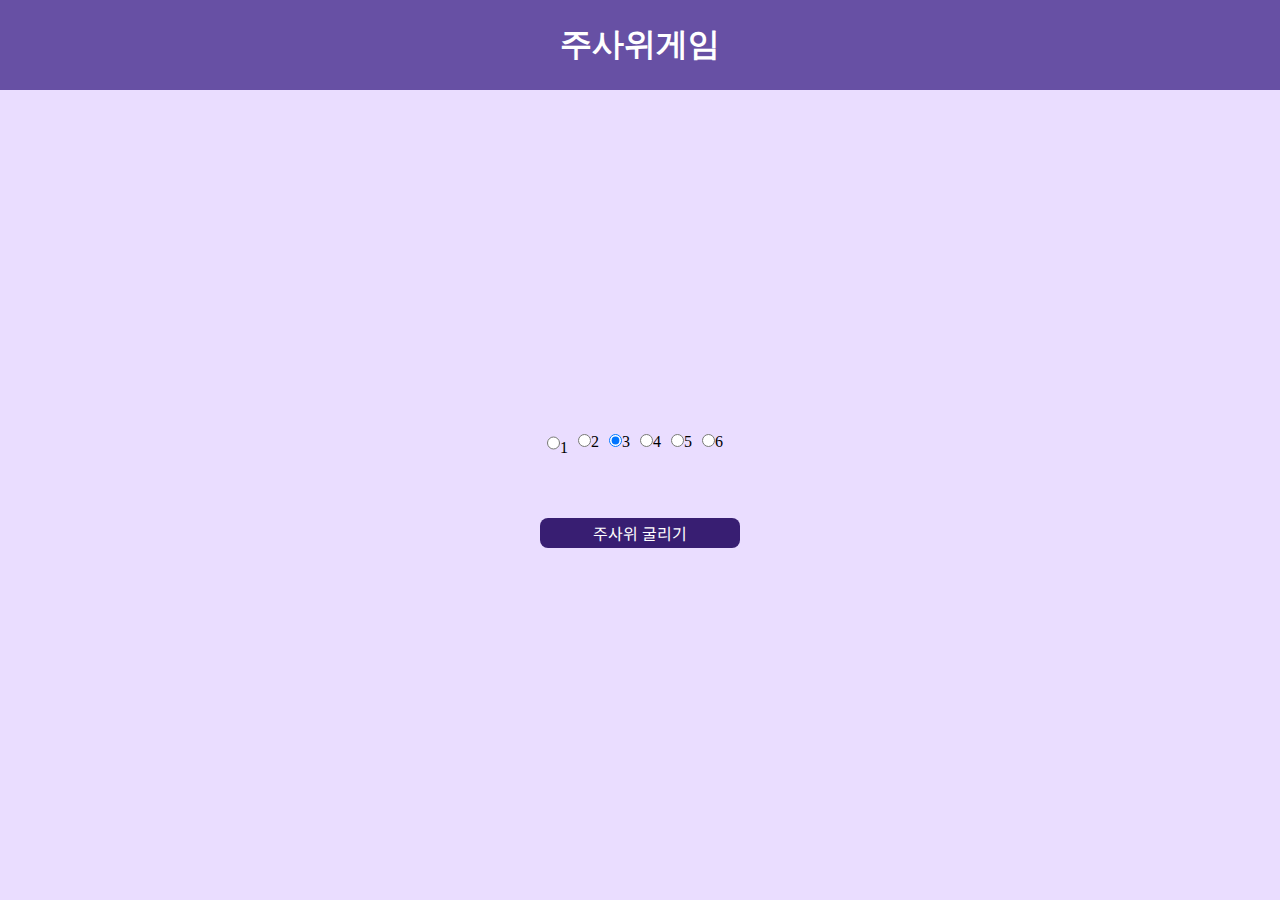
<file: HTML,CSS,JS_integrated/Pjt/Pjt2.DiceGame/index.html>
<!DOCTYPE html>
<html lang="ko">

<head>
    <meta charset="UTF-8">
    <meta name="viewport" content="width=device-width, initial-scale=1.0, user-scalable = no">
    <title>JS PWA</title>
    <!-- 스타일시트 -->
    <link rel="stylesheet" href="tools/main.css">
    <!-- 폰트 -->
    <link rel="preconnect" href="https://fonts.googleapis.com">
    <link rel="preconnect" href="https://fonts.gstatic.com" crossorigin>
    <link rel="preconnect" href="https://fonts.googleapis.com">
    <link rel="preconnect" href="https://fonts.gstatic.com" crossorigin>
    <link href="https://fonts.googleapis.com/css2?family=Noto+Sans+KR:wght@500&display=swap" rel="stylesheet">
    <!-- 내부 자바스크립트 -->
    <!-- 위치1
    <script>
        alert("Hello World!");
        // console.log("Hello World!");
    </script> -->
    <!-- 외부 자바스크립트 -->
    <!-- <script src="tools/index.js"></script> -->
    <script src="tools/dom.js"></script>
</head>

<body>
    <div id="root">
        <header>

            <h1>주사위게임</h1>
        </header>

        <!-- 여기도 가능 
        <script>
            alert("Hello World!");
            // console.log("Hello World!");
        </script> -->

        <main id="content">
            <section id="msg">
                <!-- <div id='DiceResult' class="DiceV">
                <input type='radio'
                    name='DiceNo' 
                    value='1' 
                    onclick='getDice(event)'/>1
                <input type='radio' 
                    name='DiceNo' 
                    value='2' 
                    onclick='getDice(event)'/>2
                <input type='radio' 
                    name='DiceNo' 
                    value='3' 
                    onclick='getDice(event)'/>3
                <input type='radio' 
                    name='DiceNo' 
                    value='4' 
                    onclick='getDice(event)'/>4
                <input type='radio' 
                    name='DiceNo' 
                    value='5' 
                    onclick='getDice(event)'/>5
                <input type='radio' 
                    name='DiceNo' 
                    value='6' 
                    onclick='getDice(event)'/>6
                </div> -->
                <div>
                    <ul>
                        <li>
                            <input type="radio" class ="No1" name="DiceVaule" value=1 >1
                            
                        </li>
                        <li>
                            <input type="radio" class ="No2" name="DiceVaule" value=2 >2
                        </li>
                        <li>
                            <input type="radio" class ="No3" name="DiceVaule" value=3 checked>3
                        </li>
                        <li>
                            <input type="radio" class ="No4" name="DiceVaule" value=4 >4
                        </li>
                        <li>
                            <input type="radio" class ="No5" name="DiceVaule" value=5 >5
                        </li>
                        <li>
                            <input type="radio" class ="No6" name="DiceVaule" value=6 >6
                        </li>
                    
                    </ul>
                </div>

                
            </section>
            <section id="bt">
                <button class="bt1" onclick="show();">주사위 굴리기</button>
                <!-- //<div class ="divmsg"></div> -->
                <!-- <button class="bt1" onclick=";"><span>버튼2</span></button> -->
                <button class="bt2" onclick="reset();">초기화</button>
            </section>
        </main>


    </div>
    <!-- 여기도 가능 
        
        <script>
            alert("Hello World!");
            // console.log("Hello World!");
        </script> 
    -->
</body>

</html>
</file>
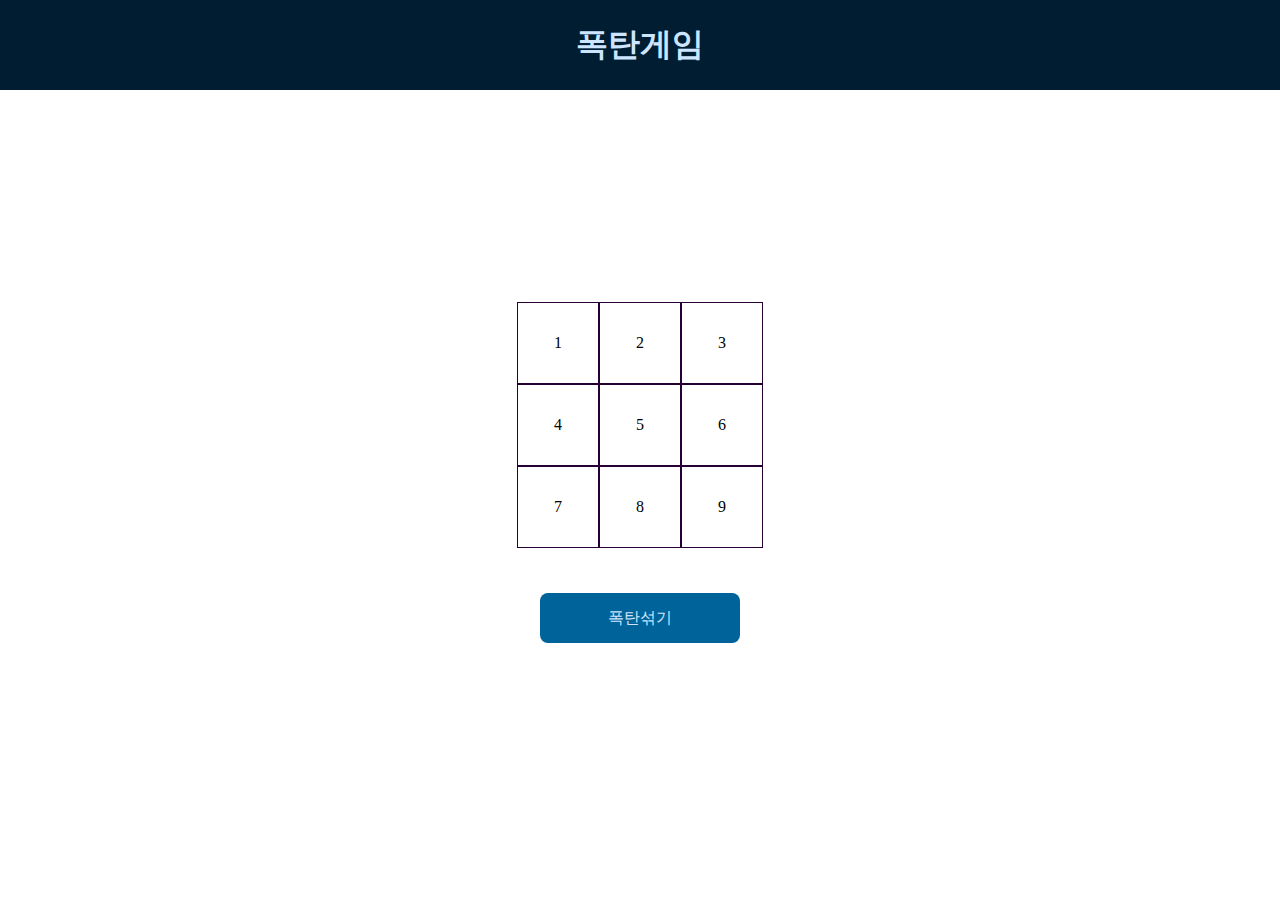
<file: HTML,CSS,JS_integrated/Pjt/Pjt3.BoomGame/index.html>
<!DOCTYPE html>
<html lang="ko">
<head>
  <meta charset="UTF-8">
  <meta name="viewport" content="width=device-width, initial-scale=1.0, user-scalable=no">
  <title>자바스크립트</title> 

  <link rel="stylesheet" href="./styles/index.css">
  <script src="./scripts/index.js"></script>

  
  
</head>
<body>
  <div id="root">
    <header><h1>폭탄게임</h1></header>
    <main id="content">
      <section id="board">
        <div class="boardRow">
          <div class="boardBox" id="box1" onclick="show(1);">1</div>
          <div class="boardBox" id="box2" onclick="show(2);">2</div>
          <div class="boardBox" id="box3" onclick="show(3);">3</div>
        </div>
        <div class="boardRow">
          <div class="boardBox" id="box4" onclick="show(4);">4</div>
          <div class="boardBox" id="box5" onclick="show(5);">5</div>
          <div class="boardBox" id="box6" onclick="show(6);">6</div>
        </div>
        <div class="boardRow">
          <div class="boardBox" id="box7" onclick="show(7);">7</div>
          <div class="boardBox" id="box8" onclick="show(8);">8</div>
          <div class="boardBox" id="box9" onclick="show(9);">9</div>
        </div>       
      </section>
      <section id="bt">
        <button id="bt1" onclick="boxShuffle();">폭탄섞기</button>
      </section>
      <section id="msg">
      </section>
    </main>
  </div>  
</body>
</html>
</file>
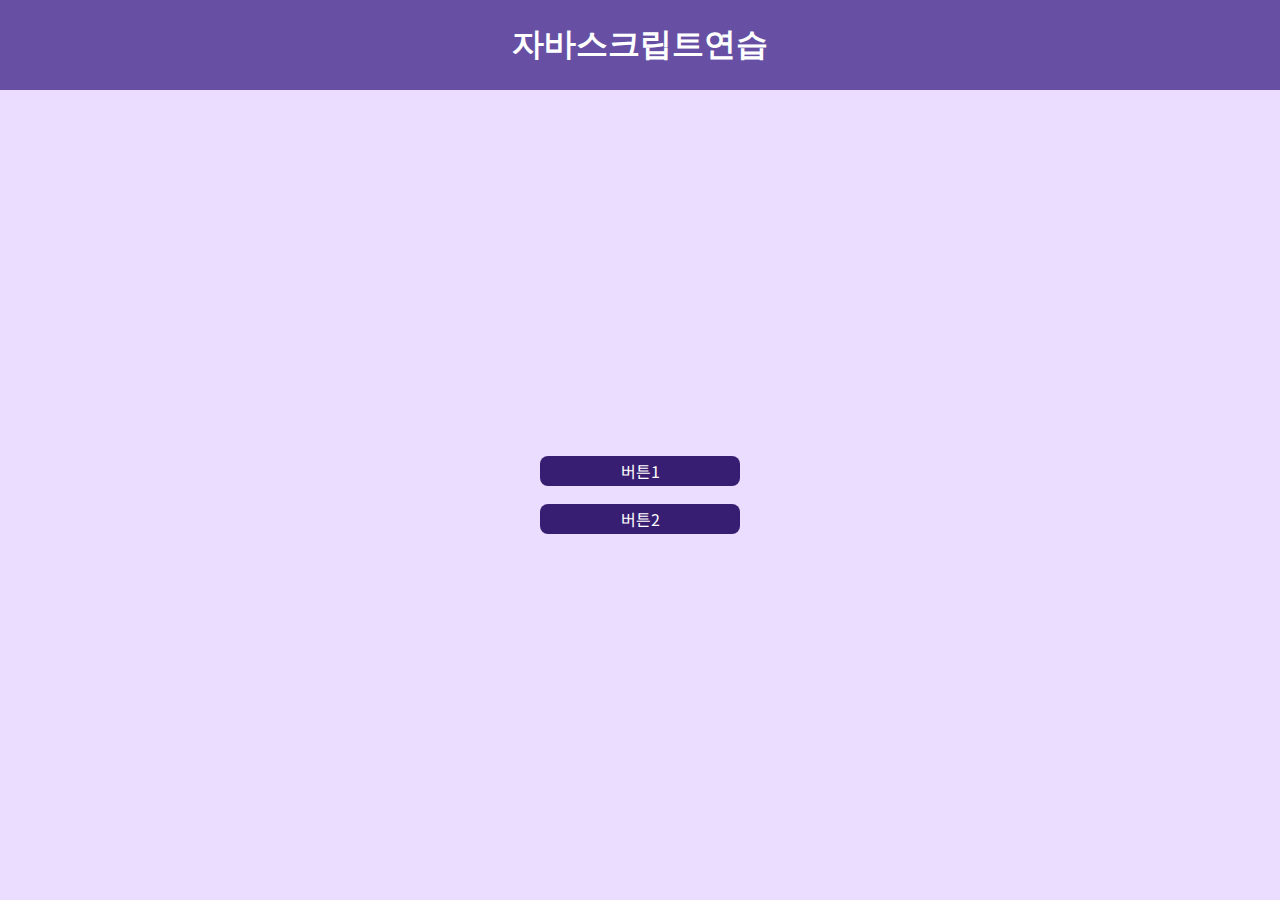
<file: HTML,CSS,JS_integrated/04.JavaPractice/JavaPractice.html>
<!DOCTYPE html>
<html lang="ko">

<head>
    <meta charset="UTF-8">
    <meta name="viewport" content="width=device-width, initial-scale=1.0, user-scalable = no">
    <title>JS PWA</title>
    <!-- 스타일시트 -->
    <link rel="stylesheet" href="tools/main.css">
    <!-- 폰트 -->
    <link rel="preconnect" href="https://fonts.googleapis.com">
    <link rel="preconnect" href="https://fonts.gstatic.com" crossorigin>
    <link rel="preconnect" href="https://fonts.googleapis.com">
    <link rel="preconnect" href="https://fonts.gstatic.com" crossorigin>
    <link href="https://fonts.googleapis.com/css2?family=Noto+Sans+KR:wght@500&display=swap" rel="stylesheet">
    <!-- 내부 자바스크립트 -->
    <!-- 위치1
    <script>
        alert("Hello World!");
        // console.log("Hello World!");
    </script> -->
    <!-- 외부 자바스크립트 -->
    <script src="tools/index.js"></script>
</head>

<body>
    <div id="root">
        <header>

            <h1>자바스크립트연습</h1>
        </header>

        <!-- 여기도 가능 
        <script>
            alert("Hello World!");
            // console.log("Hello World!");
        </script> -->

        <main id="Content">
            <section id="bt">
                <button class="bt1" onclick="funPrint(1);"><span>버튼1</span></button>
                <button class="bt1" onclick="funPrint(2);"><span>버튼2</span></button>


            </section>
        </main>


    </div>
    <!-- 여기도 가능 
        
        <script>
            alert("Hello World!");
            // console.log("Hello World!");
        </script> 
    -->
</body>

</html>
</file>
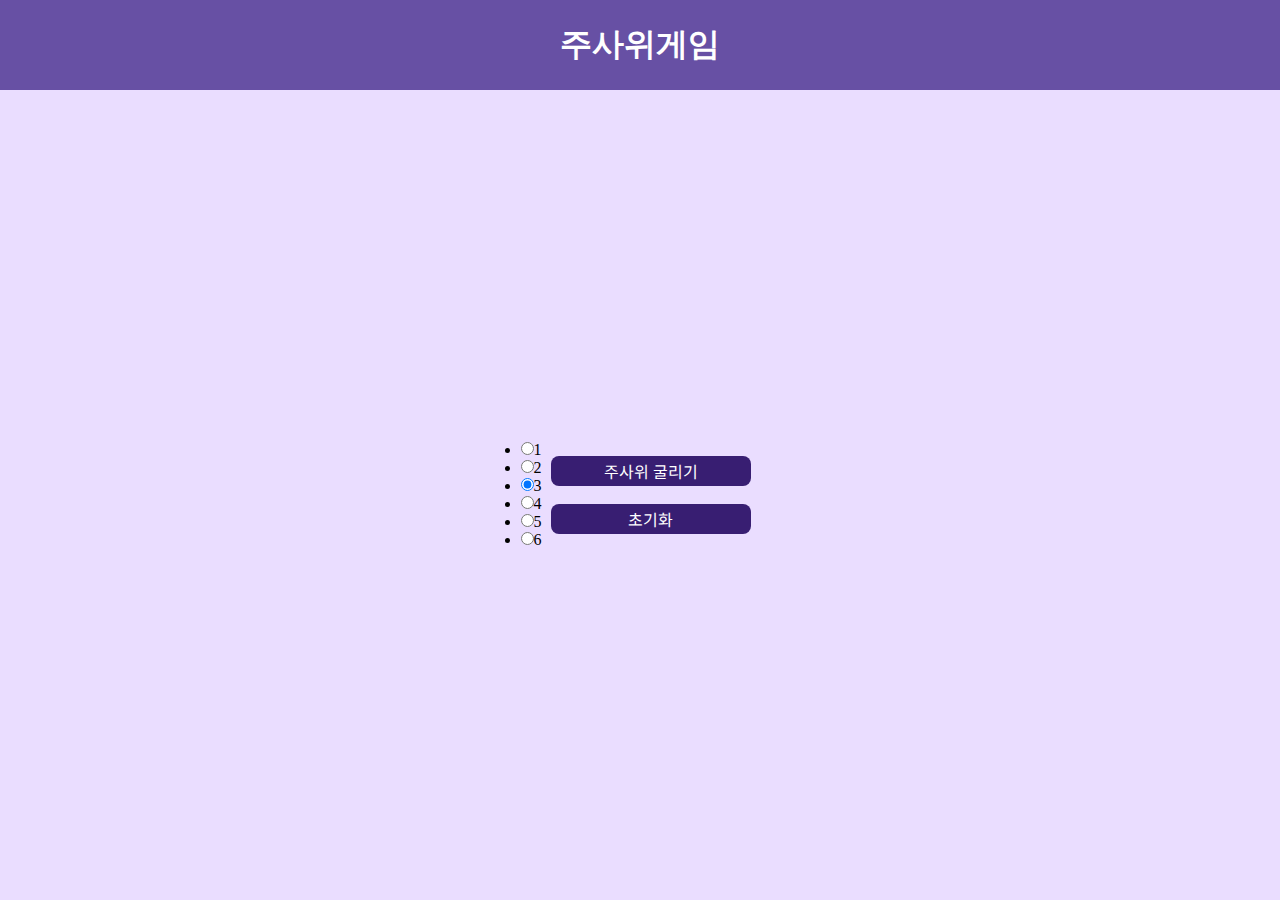
<file: HTML,CSS,JS_integrated/04.JavaPractice/연습장.html>
<!DOCTYPE html>
<html lang="ko">

<head>
    <meta charset="UTF-8">
    <meta name="viewport" content="width=device-width, initial-scale=1.0, user-scalable = no">
    <title>JS PWA</title>
    <!-- 스타일시트 -->
    <link rel="stylesheet" href="tools/main.css">
    <!-- 폰트 -->
    <link rel="preconnect" href="https://fonts.googleapis.com">
    <link rel="preconnect" href="https://fonts.gstatic.com" crossorigin>
    <link rel="preconnect" href="https://fonts.googleapis.com">
    <link rel="preconnect" href="https://fonts.gstatic.com" crossorigin>
    <link href="https://fonts.googleapis.com/css2?family=Noto+Sans+KR:wght@500&display=swap" rel="stylesheet">
    <!-- 내부 자바스크립트 -->
    <!-- 위치1
    <script>
        alert("Hello World!");
        // console.log("Hello World!");
    </script> -->
    <!-- 외부 자바스크립트 -->
    <!-- <script src="tools/index.js"></script> -->
    <script src="연습장.js"></script>
</head>

<body>
    <div id="root">
        <header>

            <h1>주사위게임</h1>
        </header>

        <!-- 여기도 가능 
        <script>
            alert("Hello World!");
            // console.log("Hello World!");
        </script> -->

        <main id="content">
            <section id="msg">
                <!-- <div id='DiceResult' class="DiceV">
                <input type='radio'
                    name='DiceNo' 
                    value='1' 
                    onclick='getDice(event)'/>1
                <input type='radio' 
                    name='DiceNo' 
                    value='2' 
                    onclick='getDice(event)'/>2
                <input type='radio' 
                    name='DiceNo' 
                    value='3' 
                    onclick='getDice(event)'/>3
                <input type='radio' 
                    name='DiceNo' 
                    value='4' 
                    onclick='getDice(event)'/>4
                <input type='radio' 
                    name='DiceNo' 
                    value='5' 
                    onclick='getDice(event)'/>5
                <input type='radio' 
                    name='DiceNo' 
                    value='6' 
                    onclick='getDice(event)'/>6
                </div> -->
                <div>
                    <ul>
                        <li>
                            <input type="radio" class ="No1" name="DiceVaule" value=1 >1
                            
                        </li>
                        <li>
                            <input type="radio" class ="No2" name="DiceVaule" value=2 >2
                        </li>
                        <li>
                            <input type="radio" class ="No3" name="DiceVaule" value=3 checked>3
                        </li>
                        <li>
                            <input type="radio" class ="No4" name="DiceVaule" value=4 >4
                        </li>
                        <li>
                            <input type="radio" class ="No5" name="DiceVaule" value=5 >5
                        </li>
                        <li>
                            <input type="radio" class ="No6" name="DiceVaule" value=6 >6
                        </li>
                    
                    </ul>
                </div>

                
            </section>
            <section id="bt">
                <button class="bt1" onclick="show();">주사위 굴리기</button>
                <!-- //<div class ="divmsg"></div> -->
                <!-- <button class="bt1" onclick=";"><span>버튼2</span></button> -->
                <button class="bt2" onclick="reset();">초기화</button>
            </section>
        </main>


    </div>
    <!-- 여기도 가능 
        
        <script>
            alert("Hello World!");
            // console.log("Hello World!");
        </script> 
    -->
</body>

</html>
</file>
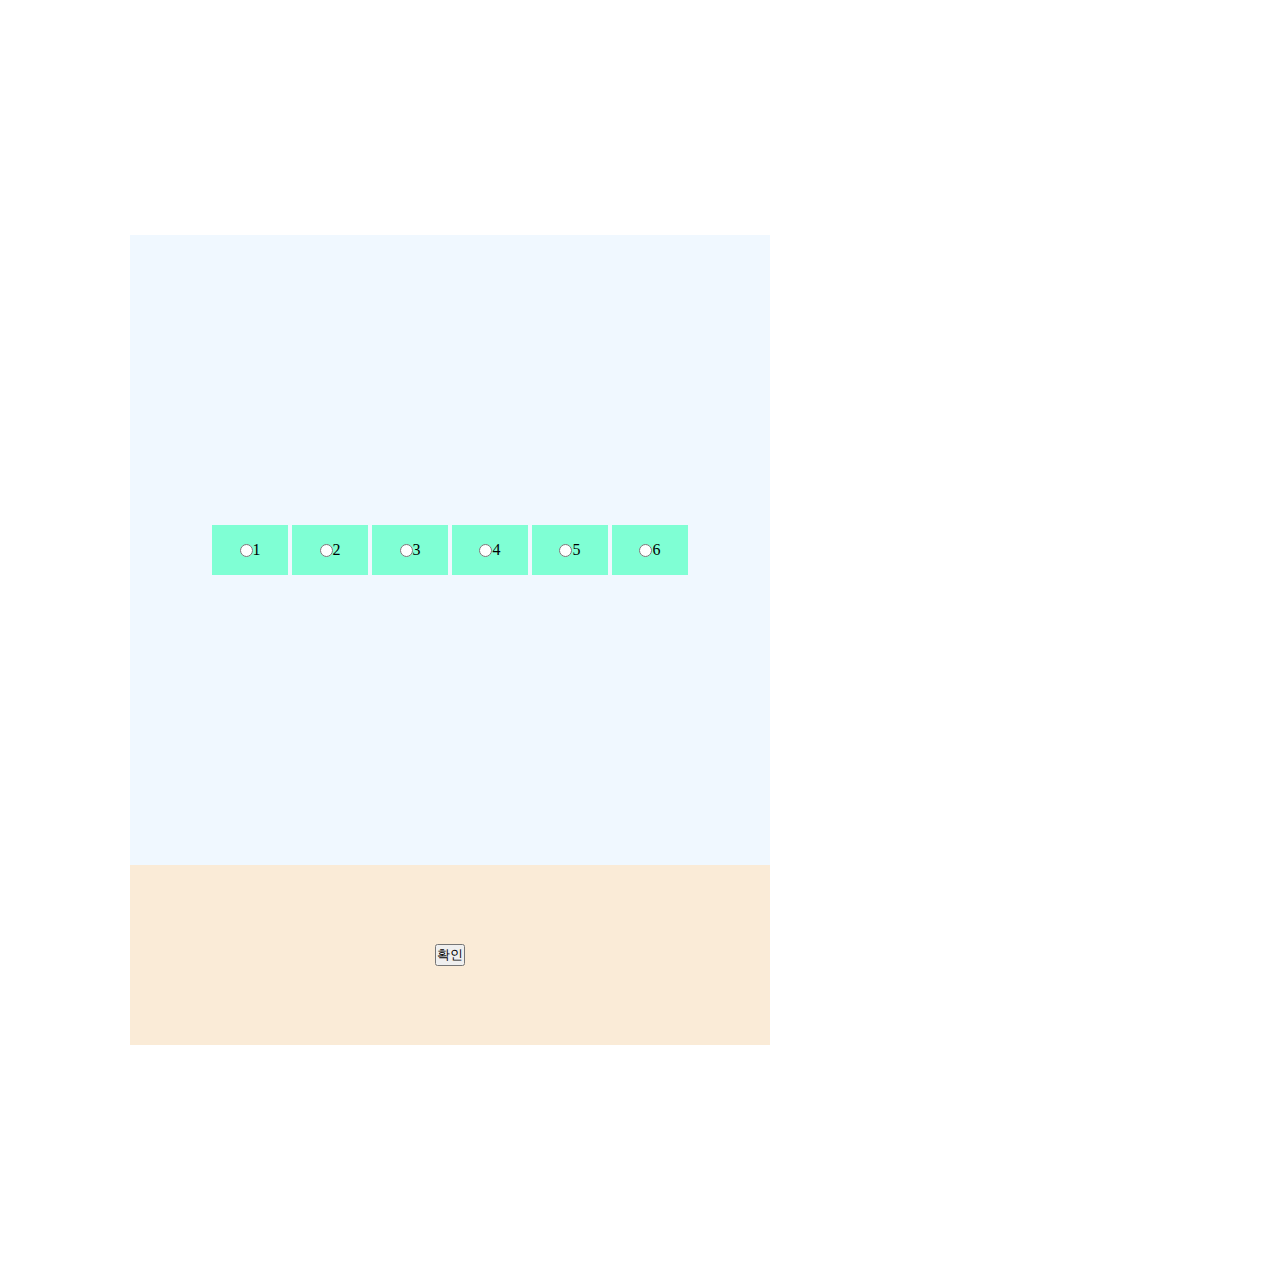
<file: HTML,CSS,JS_integrated/05.layout/layout.html>
<!DOCTYPE html>
<html lang="ko">

<head>
  <meta charset="UTF-8">
  
  <meta name="viewport" content="width=device-width, initial-scale=1.0">
  <title>layout</title>
  <link rel="stylesheet" href="tools/layout.css"></linkrel>
</head>
<body>
  <main id="root">
    <section id = "s1">
      <div class="dc">
        <input type="radio" name="r1" id="idr1" value="1">
        <label for="idr1">1</label>
      </div>
      <div class="dc">
        <input type="radio" name="r1" id="idr2" value="2">
        <label for="idr1">2</label>
      </div>
      <div class="dc">
        <input type="radio" name="r1" id="idr3" value="3">
        <label for="idr3">3</label>
      </div>
      <div class="dc">
        <input type="radio" name="r1" id="idr4" value="4">
        <label for="idr4">4</label>
      </div>
      <div class="dc">
        <input type="radio" name="r1" id="idr5" value="5">
        <label for="idr1">5</label>
      </div>
      <div class="dc">
        <input type="radio" name="r1" id="idr6" value="6">
        <label for="idr6">6</label>
      </div>

    </section>
      
    <section id="s2">
      <button id="bt1">확인</button>
    </section>
  </main>
  
</body>
</html>
</file>
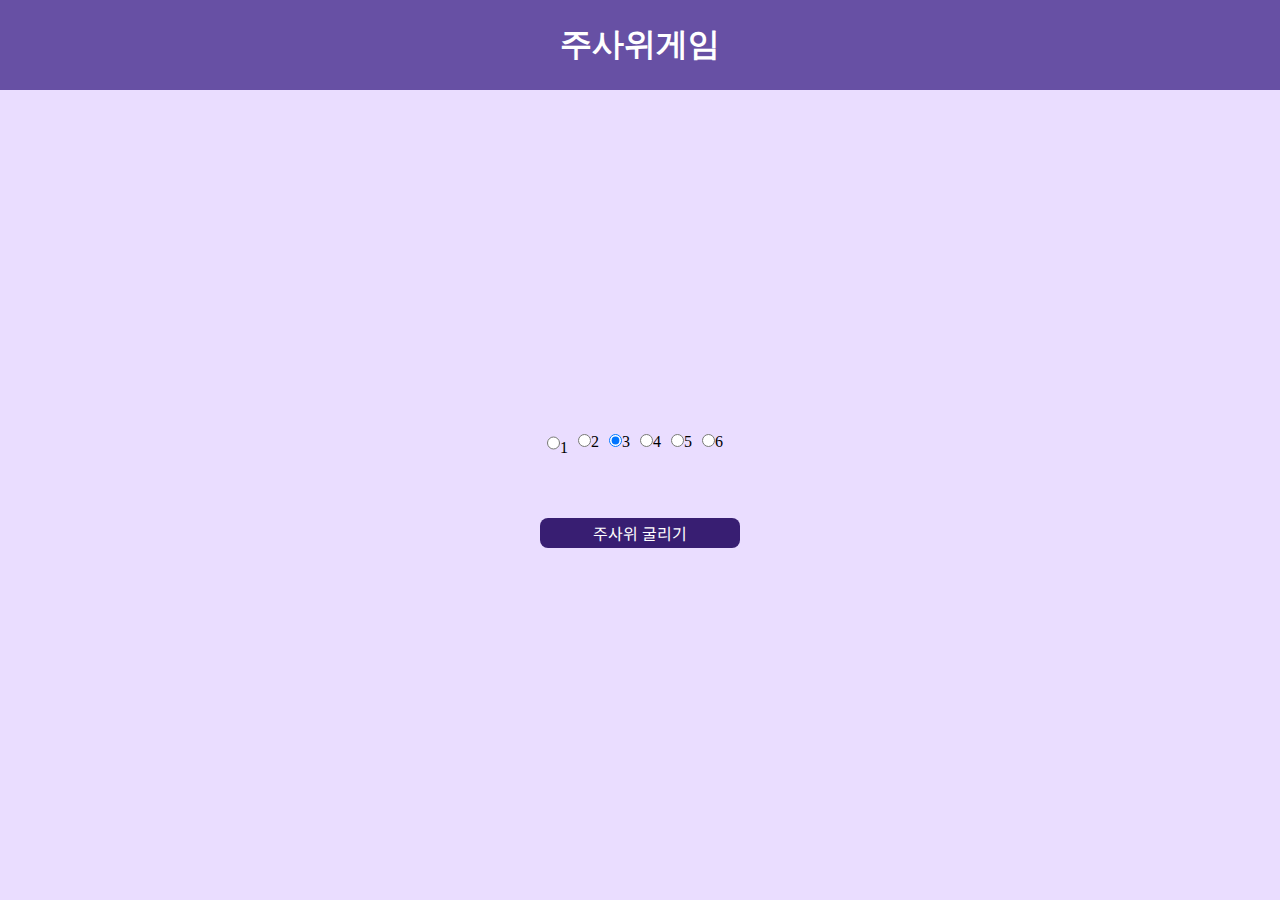
<file: HTML,CSS,JS_integrated/Pjt/Pjt2.DiceGame/JavaPractice.html>
<!DOCTYPE html>
<html lang="ko">

<head>
    <meta charset="UTF-8">
    <meta name="viewport" content="width=device-width, initial-scale=1.0, user-scalable = no">
    <title>JS PWA</title>
    <!-- 스타일시트 -->
    <link rel="stylesheet" href="tools/main.css">
    <!-- 폰트 -->
    <link rel="preconnect" href="https://fonts.googleapis.com">
    <link rel="preconnect" href="https://fonts.gstatic.com" crossorigin>
    <link rel="preconnect" href="https://fonts.googleapis.com">
    <link rel="preconnect" href="https://fonts.gstatic.com" crossorigin>
    <link href="https://fonts.googleapis.com/css2?family=Noto+Sans+KR:wght@500&display=swap" rel="stylesheet">
    <!-- 내부 자바스크립트 -->
    <!-- 위치1
    <script>
        alert("Hello World!");
        // console.log("Hello World!");
    </script> -->
    <!-- 외부 자바스크립트 -->
    <!-- <script src="tools/index.js"></script> -->
    <script src="tools/dom.js"></script>
</head>

<body>
    <div id="root">
        <header>

            <h1>주사위게임</h1>
        </header>

        <!-- 여기도 가능 
        <script>
            alert("Hello World!");
            // console.log("Hello World!");
        </script> -->

        <main id="content">
            <section id="msg">
                <!-- <div id='DiceResult' class="DiceV">
                <input type='radio'
                    name='DiceNo' 
                    value='1' 
                    onclick='getDice(event)'/>1
                <input type='radio' 
                    name='DiceNo' 
                    value='2' 
                    onclick='getDice(event)'/>2
                <input type='radio' 
                    name='DiceNo' 
                    value='3' 
                    onclick='getDice(event)'/>3
                <input type='radio' 
                    name='DiceNo' 
                    value='4' 
                    onclick='getDice(event)'/>4
                <input type='radio' 
                    name='DiceNo' 
                    value='5' 
                    onclick='getDice(event)'/>5
                <input type='radio' 
                    name='DiceNo' 
                    value='6' 
                    onclick='getDice(event)'/>6
                </div> -->
                <div>
                    <ul>
                        <li>
                            <input type="radio" class ="No1" name="DiceVaule" value=1 >1
                            
                        </li>
                        <li>
                            <input type="radio" class ="No2" name="DiceVaule" value=2 >2
                        </li>
                        <li>
                            <input type="radio" class ="No3" name="DiceVaule" value=3 checked>3
                        </li>
                        <li>
                            <input type="radio" class ="No4" name="DiceVaule" value=4 >4
                        </li>
                        <li>
                            <input type="radio" class ="No5" name="DiceVaule" value=5 >5
                        </li>
                        <li>
                            <input type="radio" class ="No6" name="DiceVaule" value=6 >6
                        </li>
                    
                    </ul>
                </div>

                
            </section>
            <section id="bt">
                <button class="bt1" onclick="show();">주사위 굴리기</button>
                <!-- //<div class ="divmsg"></div> -->
                <!-- <button class="bt1" onclick=";"><span>버튼2</span></button> -->
                <button class="bt2" onclick="reset();">초기화</button>
            </section>
        </main>


    </div>
    <!-- 여기도 가능 
        
        <script>
            alert("Hello World!");
            // console.log("Hello World!");
        </script> 
    -->
</body>

</html>
</file>
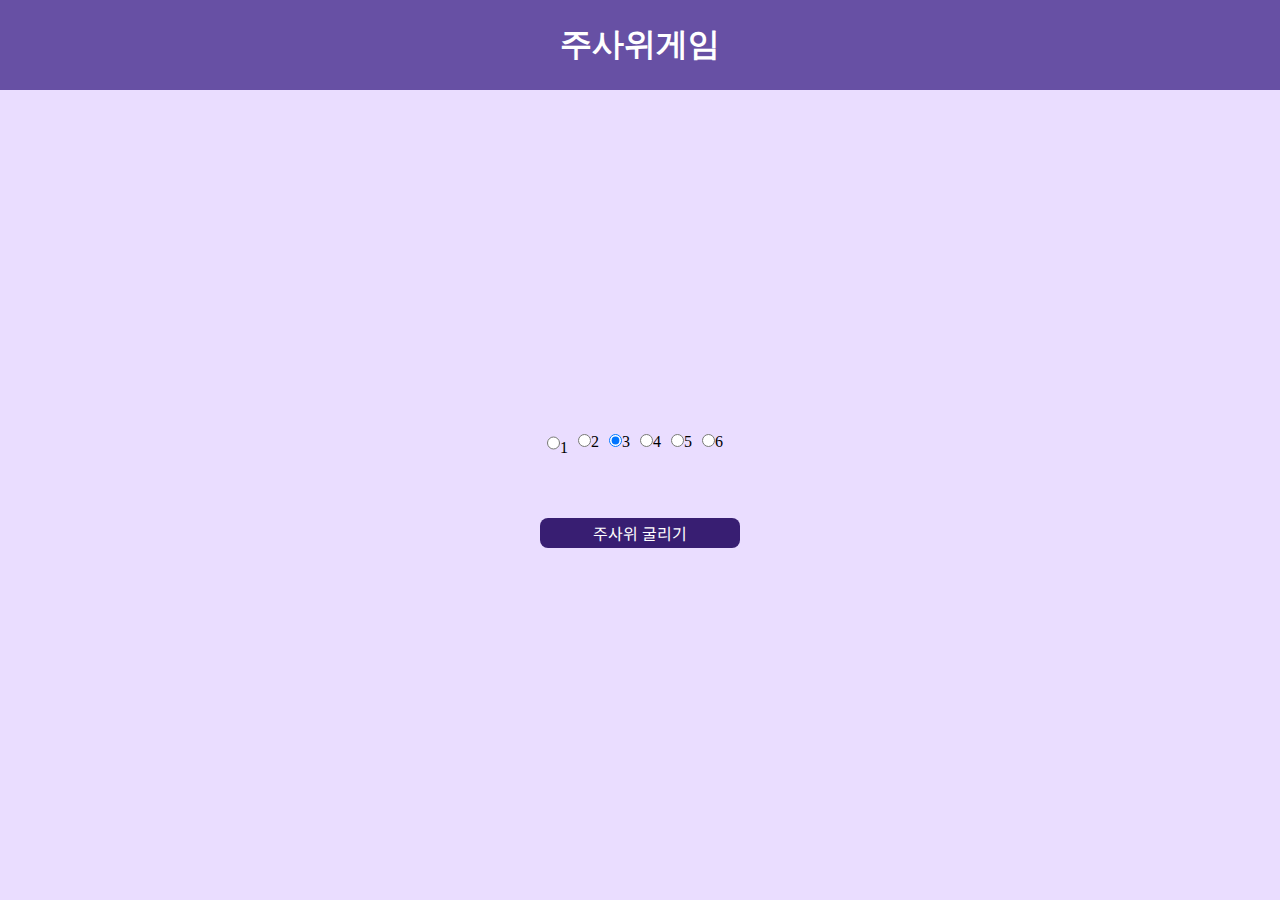
<file: HTML,CSS,JS_integrated/Pjt/Pjt2.DiceGame/연습장.html>
<!DOCTYPE html>
<html lang="ko">

<head>
    <meta charset="UTF-8">
    <meta name="viewport" content="width=device-width, initial-scale=1.0, user-scalable = no">
    <title>JS PWA</title>
    <!-- 스타일시트 -->
    <link rel="stylesheet" href="tools/main.css">
    <!-- 폰트 -->
    <link rel="preconnect" href="https://fonts.googleapis.com">
    <link rel="preconnect" href="https://fonts.gstatic.com" crossorigin>
    <link rel="preconnect" href="https://fonts.googleapis.com">
    <link rel="preconnect" href="https://fonts.gstatic.com" crossorigin>
    <link href="https://fonts.googleapis.com/css2?family=Noto+Sans+KR:wght@500&display=swap" rel="stylesheet">
    <!-- 내부 자바스크립트 -->
    <!-- 위치1
    <script>
        alert("Hello World!");
        // console.log("Hello World!");
    </script> -->
    <!-- 외부 자바스크립트 -->
    <!-- <script src="tools/index.js"></script> -->
    <script src="연습장.js"></script>
</head>

<body>
    <div id="root">
        <header>

            <h1>주사위게임</h1>
        </header>

        <!-- 여기도 가능 
        <script>
            alert("Hello World!");
            // console.log("Hello World!");
        </script> -->

        <main id="content">
            <section id="msg">
                <!-- <div id='DiceResult' class="DiceV">
                <input type='radio'
                    name='DiceNo' 
                    value='1' 
                    onclick='getDice(event)'/>1
                <input type='radio' 
                    name='DiceNo' 
                    value='2' 
                    onclick='getDice(event)'/>2
                <input type='radio' 
                    name='DiceNo' 
                    value='3' 
                    onclick='getDice(event)'/>3
                <input type='radio' 
                    name='DiceNo' 
                    value='4' 
                    onclick='getDice(event)'/>4
                <input type='radio' 
                    name='DiceNo' 
                    value='5' 
                    onclick='getDice(event)'/>5
                <input type='radio' 
                    name='DiceNo' 
                    value='6' 
                    onclick='getDice(event)'/>6
                </div> -->
                <div>
                    <ul>
                        <li>
                            <input type="radio" class ="No1" name="DiceVaule" value=1 >1
                            
                        </li>
                        <li>
                            <input type="radio" class ="No2" name="DiceVaule" value=2 >2
                        </li>
                        <li>
                            <input type="radio" class ="No3" name="DiceVaule" value=3 checked>3
                        </li>
                        <li>
                            <input type="radio" class ="No4" name="DiceVaule" value=4 >4
                        </li>
                        <li>
                            <input type="radio" class ="No5" name="DiceVaule" value=5 >5
                        </li>
                        <li>
                            <input type="radio" class ="No6" name="DiceVaule" value=6 >6
                        </li>
                    
                    </ul>
                </div>

                
            </section>
            <section id="bt">
                <button class="bt1" onclick="show();">주사위 굴리기</button>
                <!-- //<div class ="divmsg"></div> -->
                <!-- <button class="bt1" onclick=";"><span>버튼2</span></button> -->
                <button class="bt2" onclick="reset();">초기화</button>
            </section>
        </main>


    </div>
    <!-- 여기도 가능 
        
        <script>
            alert("Hello World!");
            // console.log("Hello World!");
        </script> 
    -->
</body>

</html>
</file>
<file: HTML,CSS,JS_integrated/Pjt/Pjt2.DiceGame/tools/main.css>
/* 레이아웃 */
* {
  margin: 0px;
  padding: 0px;
}
header {
  
  background-color: #6750A4;
  height: 10vh;
  color: #FFFFFF;
  display: flex;
  justify-content: center;
  align-items: center;
  top : 0;
  position: sticky;
  
}

main {
  background-color: #EADDFF;
  height: 90vh;
  display: flex;
  justify-content: center;
  align-items: center;
  flex-direction: column;
}

main > section {
  display: flex;
  flex-direction: column;
  justify-content: center;
  align-items: center; 
  margin: 2vw;
}

.divmsg {
  display: inline-block;
  margin: 1vh;

}

/* #msg {
  display: none; */
/* } */

button,.divMsg{
  display: inline-block;
  width: 100%;
  margin: 1vh;
  width: 50vw;
  height: 20vw;
  max-width: 200px;
  max-height: 30px;
  border-radius: 8px;
  border: none;
  background-color: #381E72;
  color: #FFFFFF;
  font-size: 1rem;
  font-family: 'Noto Sans KR', sans-serif;
}

.bt2{
  display: none;
}


 ul{
  list-style: none;
  border: 1px skyblue;
}

li{
  float : left;
  margin-right: 10px;
  list-style: none;
}

button:hover, button:active {
  background-color: #FFFFFF ;
    color: black;





}
  /* #Dice#{
    width:100%;
    flex-direction:row;
  } */
/*  */
.No1 {
    position: relative;
    height: 20px;
    padding: 30px;
    line-height: 20px;
}
.No1 label {
    font-size: 16px;
    color: #666;
    margin-right: 10px;
    vertical-align: middle;
}
            
.No1 input[type="radio"] {
    position: absolute;
    width: 1px;
    height: 1px;
    padding: 0;
    margin: -1px;
    overflow: hidden;
    clip: rect(0, 0, 0, 0);
    border: 0;
}
.No1 input[type="radio"]+label {
    display: inline-block;
    position: relative;
    padding-left: 25px;
    cursor: pointer;

}
            
.No1 input[type="radio"]+label:before {
    content: '';
    position: absolute;
    left: 4px;
    top: 0px;
    width: 14px;
    height: 14px;
    text-align: center;
    background: #fff;
    border: 1px solid #cacece;
    border-radius: 100%;
    box-shadow: none;

}
.No1 input[type="radio"]:checked+label:before {
    background: #fff;
    border-color: #e86138;
    background-image: repeating-linear-gradient();
} 
            
.No1 input[type="radio"]:checked+label:after {
    content: '';
    position: absolute;
    top: 1px;
    left: 5px;
    width: 14px;
    height: 14px;
    background: #e86138;
    border-radius: 100%;
    box-shadow: none;
    background-image:-webkit-linear-gradient();
}

image{
  display: block;
  width: 5vw;
}
</file>
<file: HTML,CSS,JS_integrated/Pjt/Pjt3.BoomGame/styles/index.css>
/* 레이아웃 */
* {
  margin: 0px;
  padding: 0px;
}

header {
  height: 10vh;
  background-color: #001d32;
  color: #cde5ff;
  display: flex;
  justify-content: center;
  align-items: center;
  top : 0;
  position: sticky ;
  
}
 
main {
  height: 90vh; 
  display: flex;
  flex-direction: column;
  justify-content: center;
  align-items: center;
}

main > section {
  display: flex;
  width : 100%;
  flex-direction: column;
  justify-content: center;
  align-items: center;
  margin: 2vh;
}

.boardRow {
  display: flex;
  width : 100%;
  flex-direction: row;
  justify-content: center;
  align-items: center; 
}

.boardRow > div {
  display : inline-flex ;
  justify-content: center;
  align-items: center;
  width : 80px;
  height : 80px;
  border: 1px #260032 solid;
}

.boardRow > div:hover {
  background-color: #cde5ff;
}

img {
  width : 100%;
  height : 100%;
}

  /*버튼*/
button {
  display: inline-block;
  width: 100%;
  margin: 1vh;
  width: 50vw;
  height: 20vw;
  max-width: 200px;
  max-height: 50px;
  border: none;
  border-radius: 8px;
  background-color:#006399;
  color: #cde5ff;
  font-size: 1rem; 
}

button:hover, button:active {
  background-color:#cde5ff;
  color: #006399;
}

h2{
  color:rebeccapurple;
}
</file>
<file: HTML,CSS,JS_integrated/04.JavaPractice/tools/main.css>
/* 레이아웃 */
* {
  margin: 0px;
  padding: 0px;
}
header {
  
  background-color: #6750A4;
  height: 10vh;
  color: #FFFFFF;
  display: flex;
  justify-content: center;
  align-items: center;
  top : 0;
  position: sticky;
  
}

main {
  background-color: #EADDFF;
  height: 90vh;
  display: flex;
  justify-content: center;
  align-items: center;
}

main > section {
  display: flex;
  flex-direction: column;
  justify-content: center;
  align-items: center; 
}

button {
  display: inline-block;
  width: 100%;
  margin: 1vh;
  width: 50vw;
  height: 20vw;
  max-width: 200px;
  max-height: 30px;
  border-radius: 8px;
  border: none;
  background-color: #381E72;
  color: #FFFFFF;
  font-size: 1rem;
  font-family: 'Noto Sans KR', sans-serif;
}

button:hover, button:active {
  background-color: #FFFFFF ;
    color: black;

}
</file>
<file: HTML,CSS,JS_integrated/05.layout/tools/layout.css>
* {
  margin:0px;
  padding:0px;
}

main {
  width:100vh;
  height:100vw;
  display:flex;
  flex-direction: column;
  justify-content: center;
  align-items: center;
}

section{
  background-color: aliceblue;
  width:50vw;
}

#s1 {
  background-color: aliceblue;
  height:70vh;
  display:flex;
  flex-direction: row;
  justify-content: center;
  align-items: center;
}

.dc{
  width: 12%;
  height: 50px;
  background-color: aquamarine;
  margin:0.1rem;
  display: inline-flex;
  justify-content: center;
  align-items: center;
}
#s2 {
  background-color: antiquewhite;
  height:20vh;
  display: flex;
  justify-content: center;
  align-items: center;
}
</file>
